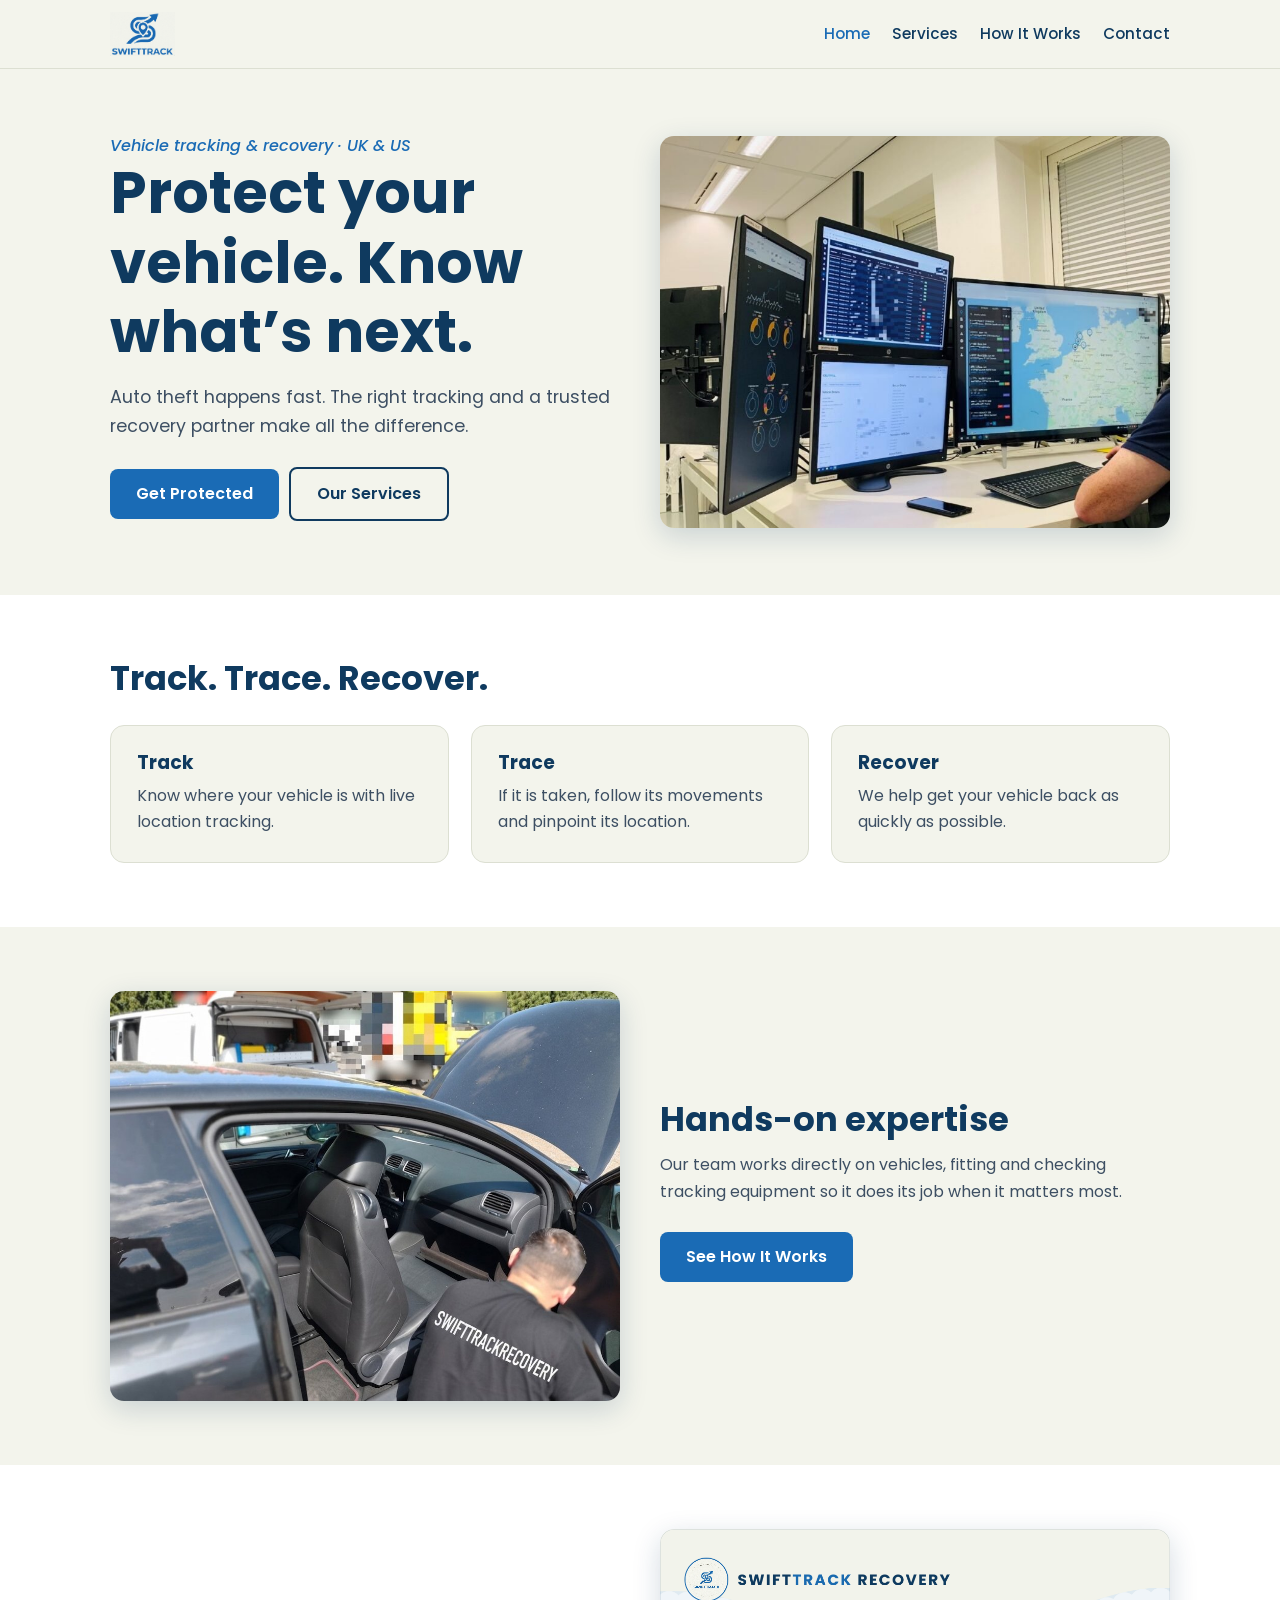
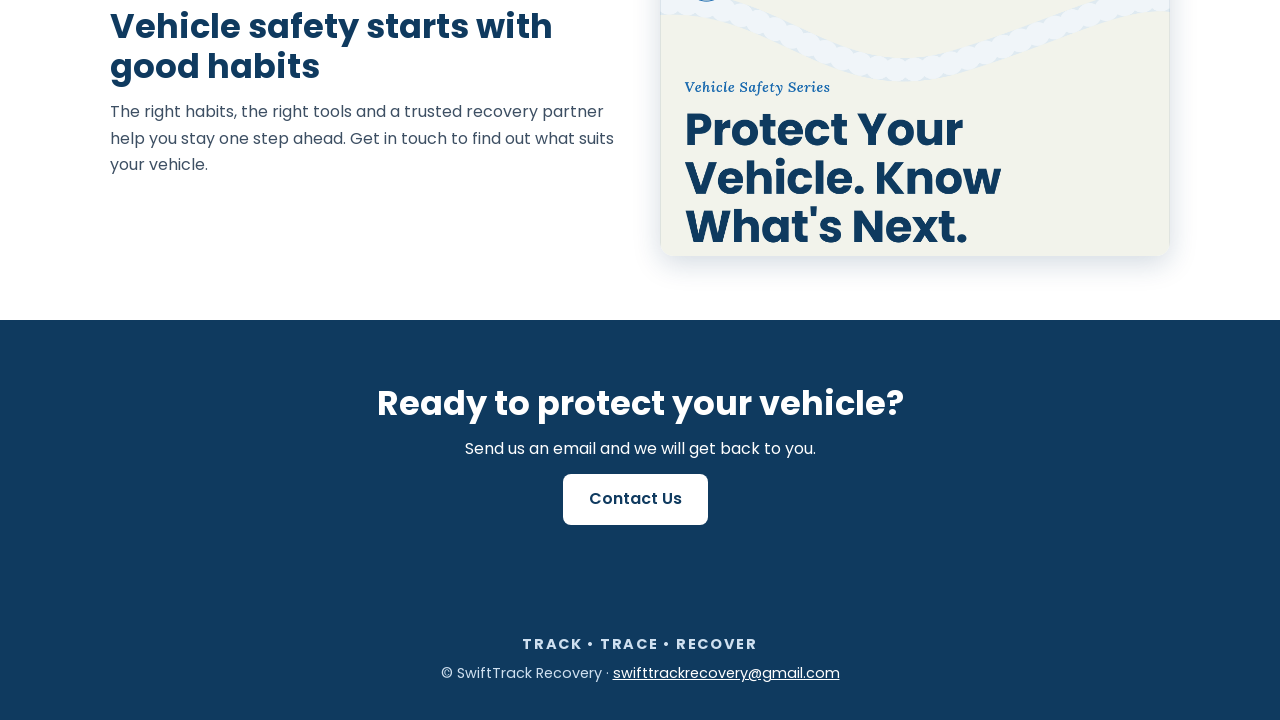
<file: index.html>
<!DOCTYPE html>
<html lang="en"><head><meta charset="utf-8"><meta name="viewport" content="width=device-width,initial-scale=1">
<title>SwiftTrack Recovery | Vehicle Tracking & Stolen Vehicle Recovery</title><meta name="description" content="SwiftTrack Recovery provides vehicle tracking and stolen vehicle recovery in the UK and US. Track, trace, recover.">
<link rel="icon" href="images/favicon.png"><link rel="stylesheet" href="css/style.css">
<link href="https://fonts.googleapis.com/css2?family=Poppins:wght@400;500;600;700&display=swap" rel="stylesheet"></head>
<body><header><div class="wrap"><a href="index.html"><img src="images/logo.png" alt="SwiftTrack Recovery"></a>
<button id="menu" aria-label="Menu">&#9776;</button><nav><a href="index.html" class=on>Home</a><a href="services.html">Services</a><a href="how-it-works.html">How It Works</a><a href="contact.html">Contact</a></nav></div></header>

<section class="hero"><div class="wrap"><div><span class="kicker">Vehicle tracking &amp; recovery &middot; UK &amp; US</span>
<h1>Protect your vehicle. Know what&rsquo;s next.</h1><p>Auto theft happens fast. The right tracking and a trusted recovery partner make all the difference.</p>
<a class="btn" href="contact.html">Get Protected</a><a class="btn o" href="services.html">Our Services</a></div>
<img class="photo" src="images/monitoring.jpg" alt="Tracking operator monitoring vehicle locations on a map"></div></section>
<section class="alt"><div class="wrap"><h2>Track. Trace. Recover.</h2><div class="cards">
<div class="card"><h3>Track</h3><p>Know where your vehicle is with live location tracking.</p></div>
<div class="card"><h3>Trace</h3><p>If it is taken, follow its movements and pinpoint its location.</p></div>
<div class="card"><h3>Recover</h3><p>We help get your vehicle back as quickly as possible.</p></div></div></div></section>
<section><div class="wrap split"><img class="photo" src="images/technician.jpg" alt="SwiftTrack technician working inside a vehicle">
<div><h2>Hands-on expertise</h2><p>Our team works directly on vehicles, fitting and checking tracking equipment so it does its job when it matters most.</p><br><a class="btn" href="how-it-works.html">See How It Works</a></div></div></section>
<section class="alt"><div class="wrap split"><div><h2>Vehicle safety starts with good habits</h2><p>The right habits, the right tools and a trusted recovery partner help you stay one step ahead. Get in touch to find out what suits your vehicle.</p></div>
<img class="photo" src="images/safety.png" alt="Protect your vehicle. Know what's next."></div></section><section class="cta"><div class="wrap"><h2>Ready to protect your vehicle?</h2><p>Send us an email and we will get back to you.</p><a class="btn" href="contact.html">Contact Us</a></div></section>
<footer><div class="wrap"><b>TRACK &bull; TRACE &bull; RECOVER</b>&copy; SwiftTrack Recovery &middot; <a data-email="text" href="contact.html">Email us</a></div></footer>
<script src="js/main.js"></script></body></html>
</file>
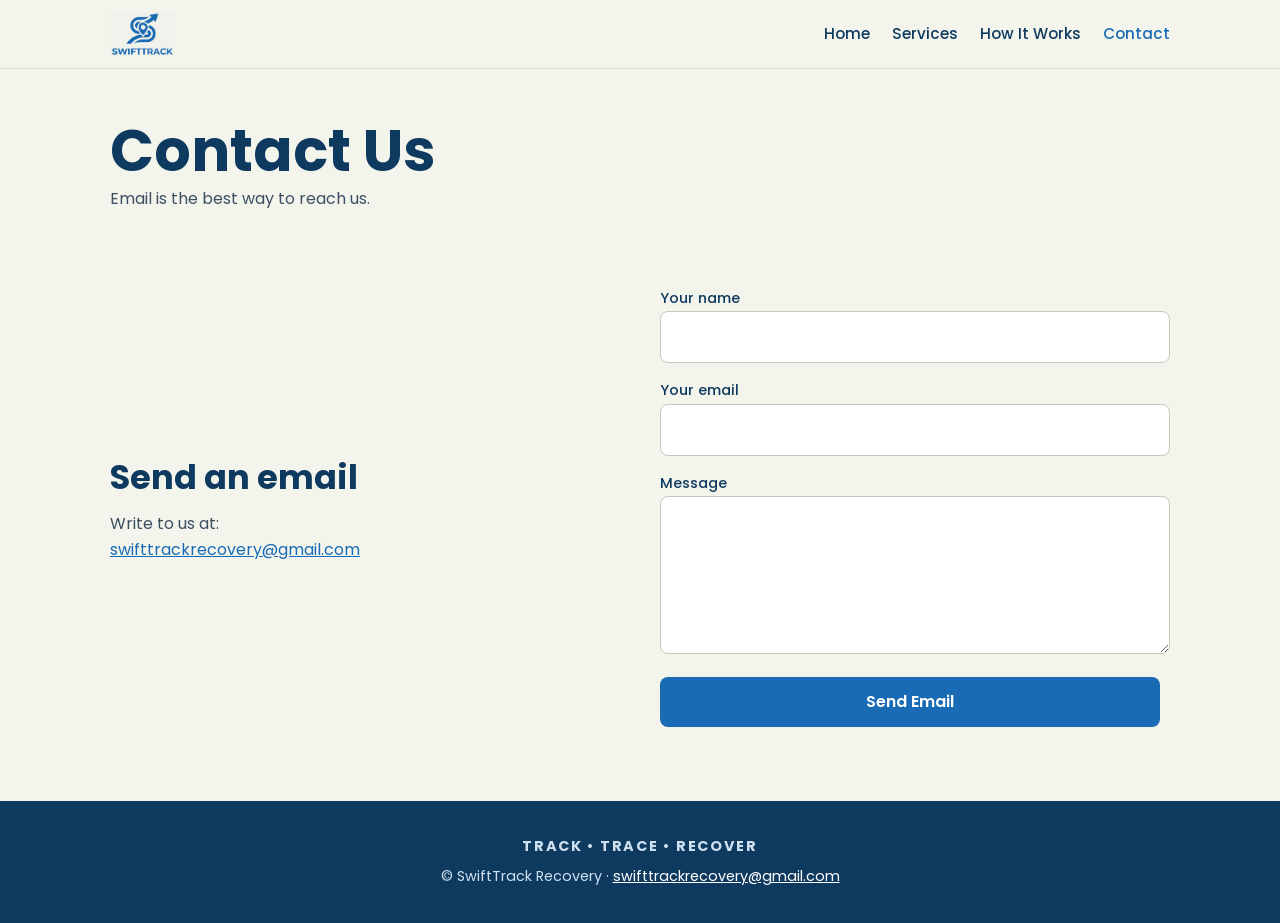
<file: contact.html>
<!DOCTYPE html>
<html lang="en"><head><meta charset="utf-8"><meta name="viewport" content="width=device-width,initial-scale=1">
<title>Contact | SwiftTrack Recovery</title><meta name="description" content="Email SwiftTrack Recovery about vehicle tracking and stolen vehicle recovery.">
<link rel="icon" href="images/favicon.png"><link rel="stylesheet" href="css/style.css">
<link href="https://fonts.googleapis.com/css2?family=Poppins:wght@400;500;600;700&display=swap" rel="stylesheet"></head>
<body><header><div class="wrap"><a href="index.html"><img src="images/logo.png" alt="SwiftTrack Recovery"></a>
<button id="menu" aria-label="Menu">&#9776;</button><nav><a href="index.html">Home</a><a href="services.html">Services</a><a href="how-it-works.html">How It Works</a><a href="contact.html" class=on>Contact</a></nav></div></header>

<section class="page-head"><div class="wrap"><h1>Contact Us</h1><p>Email is the best way to reach us.</p></div></section>
<section><div class="wrap split"><div><h2>Send an email</h2><p>Write to us at:</p><p><a data-email="text" href="#"><b>Email us</b></a></p></div>
<form id="contact-form"><div><label for="n">Your name</label><input id="n" name="name" required></div>
<div><label for="e">Your email</label><input id="e" name="email" type="email" required></div>
<div><label for="m">Message</label><textarea id="m" name="message" rows="5" required></textarea></div>
<button class="btn" type="submit">Send Email</button></form></div></section>
<footer><div class="wrap"><b>TRACK &bull; TRACE &bull; RECOVER</b>&copy; SwiftTrack Recovery &middot; <a data-email="text" href="contact.html">Email us</a></div></footer>
<script src="js/main.js"></script></body></html>
</file>
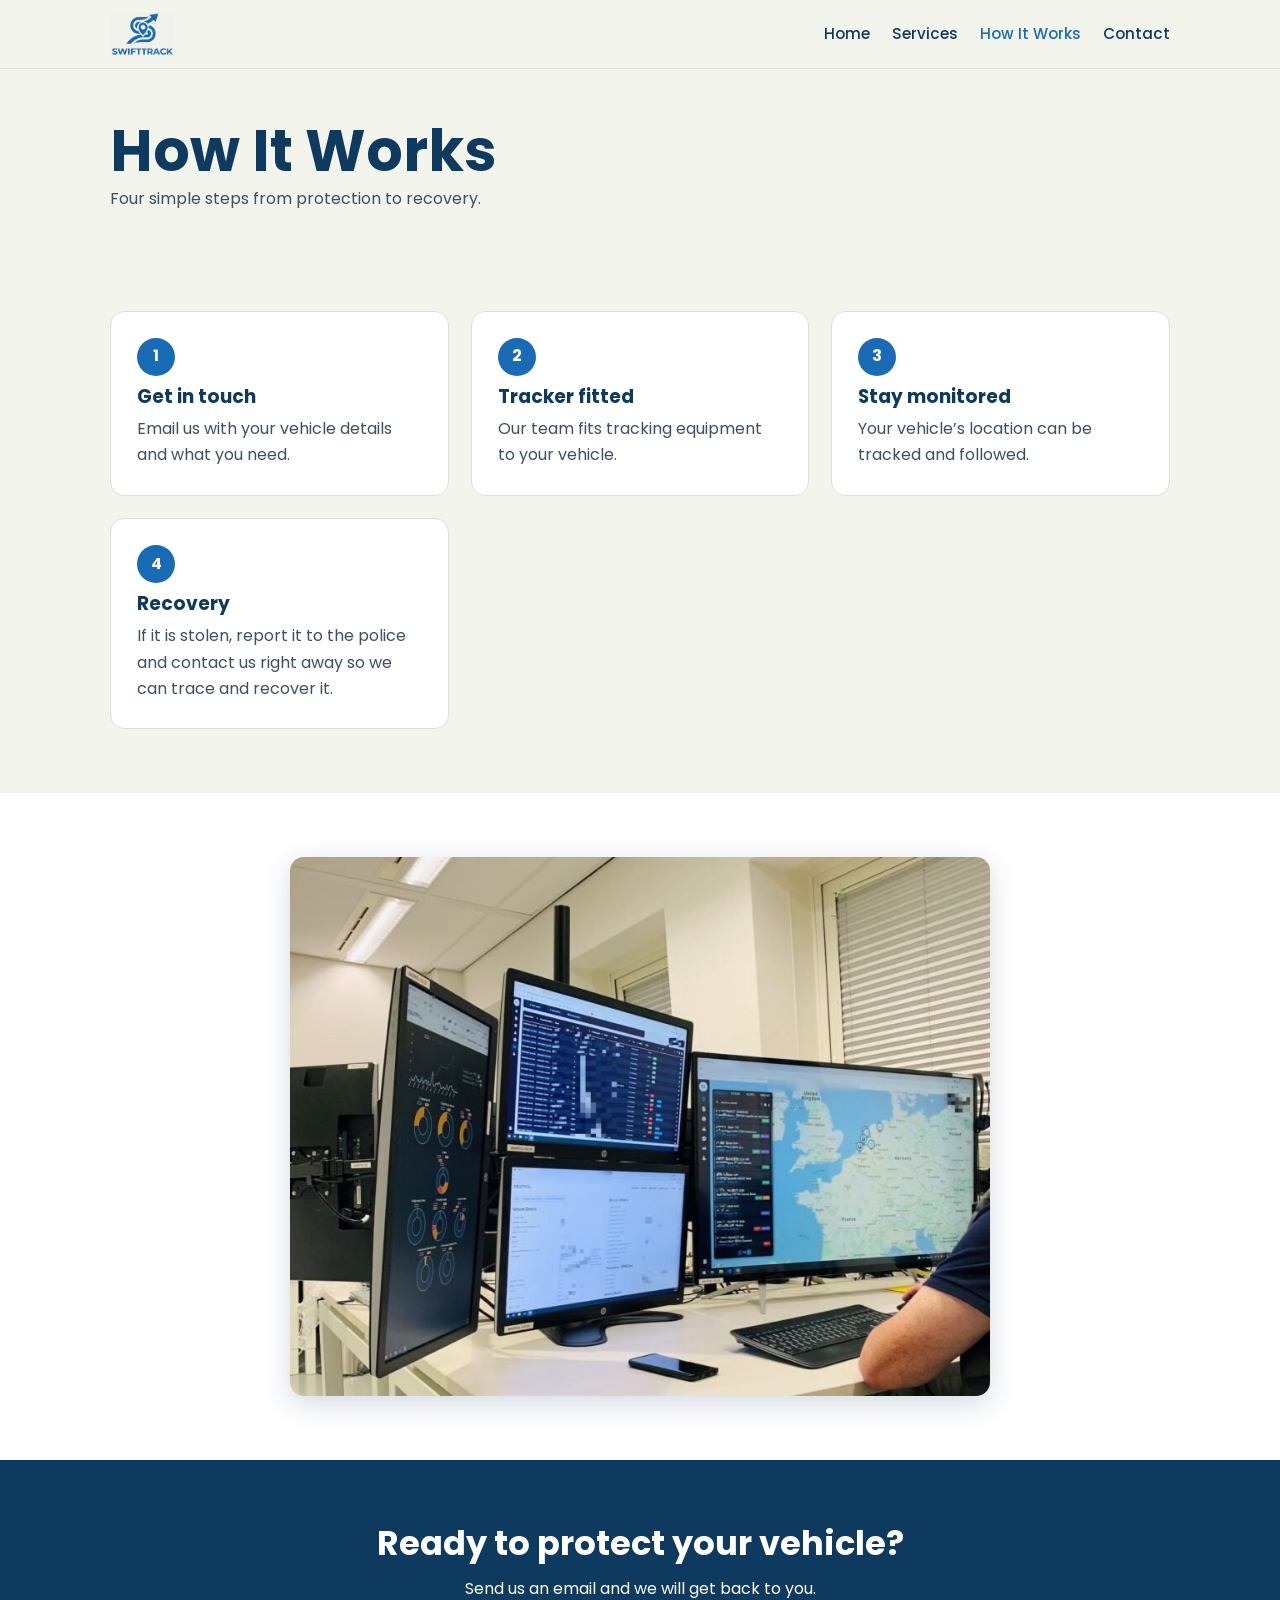
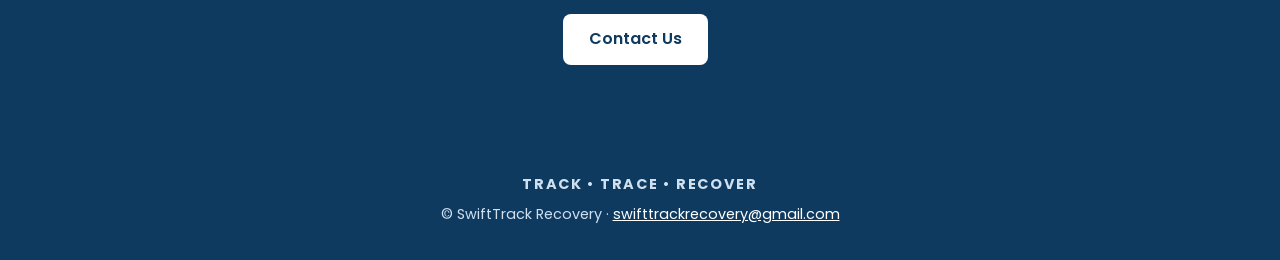
<file: how-it-works.html>
<!DOCTYPE html>
<html lang="en"><head><meta charset="utf-8"><meta name="viewport" content="width=device-width,initial-scale=1">
<title>How It Works | SwiftTrack Recovery</title><meta name="description" content="How SwiftTrack vehicle tracking and recovery works, step by step.">
<link rel="icon" href="images/favicon.png"><link rel="stylesheet" href="css/style.css">
<link href="https://fonts.googleapis.com/css2?family=Poppins:wght@400;500;600;700&display=swap" rel="stylesheet"></head>
<body><header><div class="wrap"><a href="index.html"><img src="images/logo.png" alt="SwiftTrack Recovery"></a>
<button id="menu" aria-label="Menu">&#9776;</button><nav><a href="index.html">Home</a><a href="services.html">Services</a><a href="how-it-works.html" class=on>How It Works</a><a href="contact.html">Contact</a></nav></div></header>

<section class="page-head"><div class="wrap"><h1>How It Works</h1><p>Four simple steps from protection to recovery.</p></div></section>
<section><div class="wrap"><div class="cards"><div class="card"><span class="num">1</span><h3>Get in touch</h3><p>Email us with your vehicle details and what you need.</p></div><div class="card"><span class="num">2</span><h3>Tracker fitted</h3><p>Our team fits tracking equipment to your vehicle.</p></div><div class="card"><span class="num">3</span><h3>Stay monitored</h3><p>Your vehicle&rsquo;s location can be tracked and followed.</p></div><div class="card"><span class="num">4</span><h3>Recovery</h3><p>If it is stolen, report it to the police and contact us right away so we can trace and recover it.</p></div></div></div></section>
<section class="alt"><div class="wrap"><img class="photo" style="max-width:700px;margin:auto" src="images/monitoring.jpg" alt="Monitoring screens showing vehicle locations"></div></section><section class="cta"><div class="wrap"><h2>Ready to protect your vehicle?</h2><p>Send us an email and we will get back to you.</p><a class="btn" href="contact.html">Contact Us</a></div></section>
<footer><div class="wrap"><b>TRACK &bull; TRACE &bull; RECOVER</b>&copy; SwiftTrack Recovery &middot; <a data-email="text" href="contact.html">Email us</a></div></footer>
<script src="js/main.js"></script></body></html>
</file>
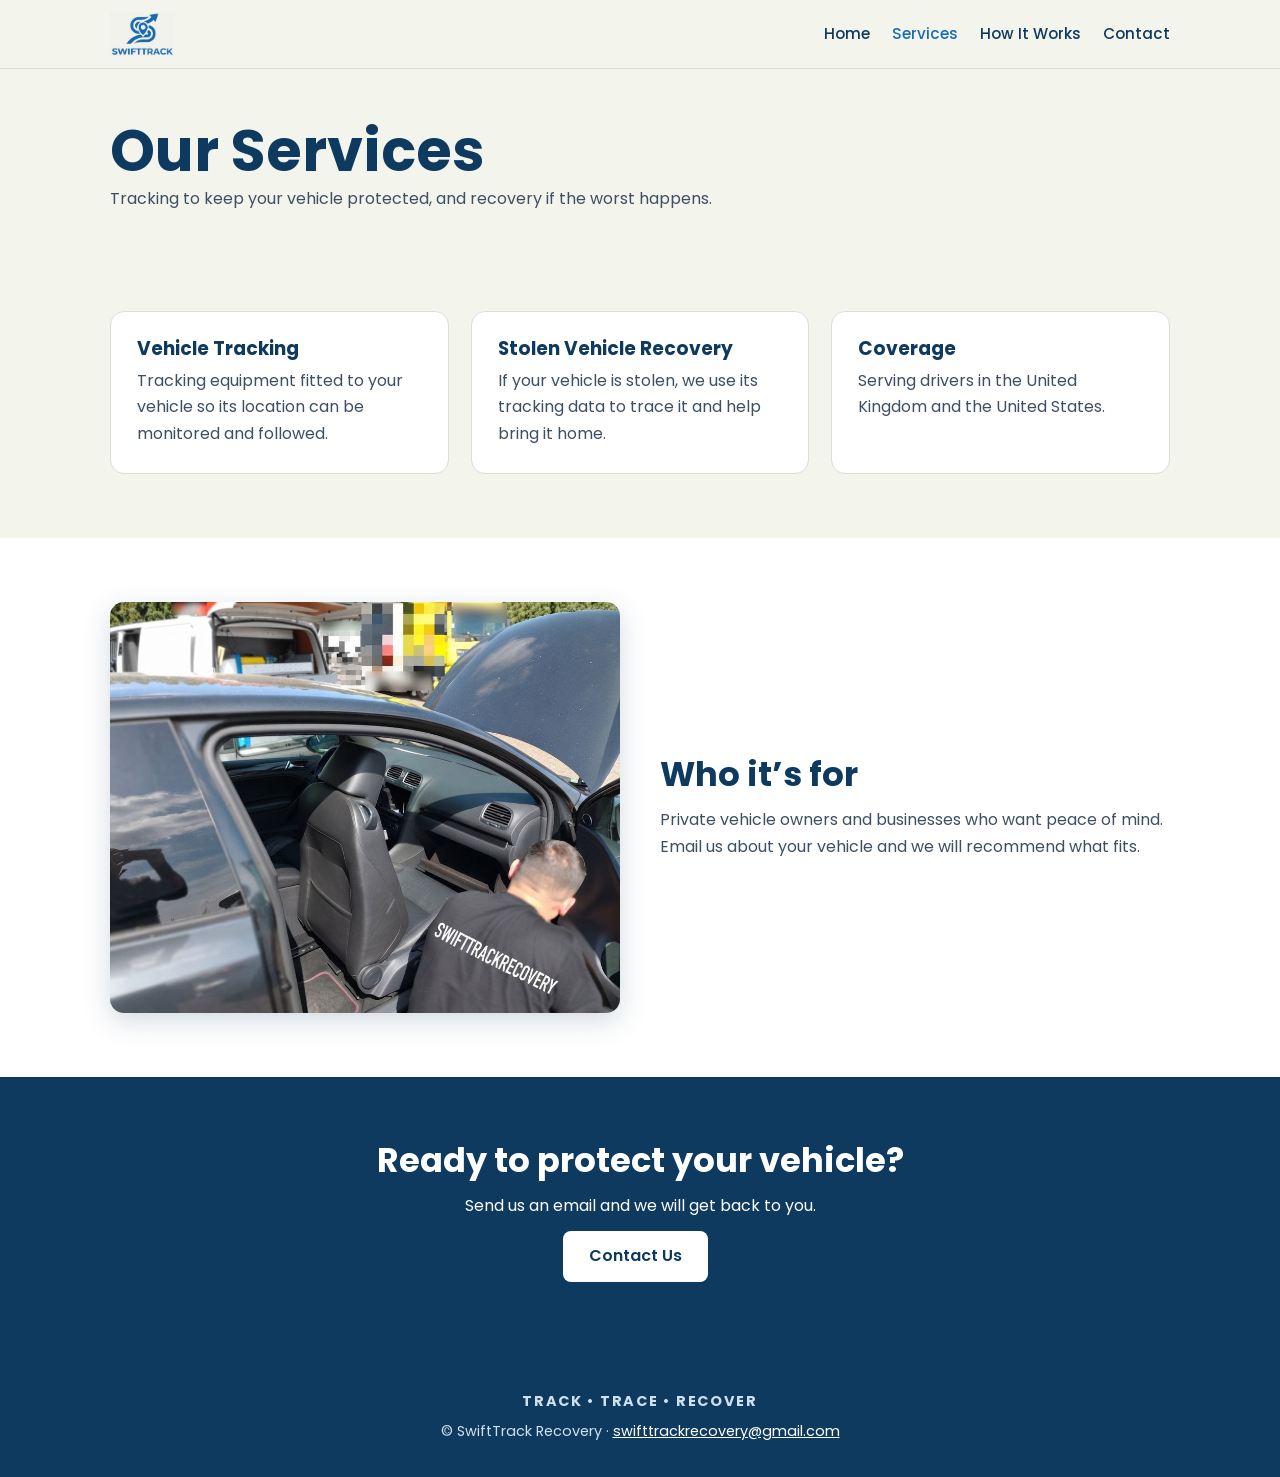
<file: services.html>
<!DOCTYPE html>
<html lang="en"><head><meta charset="utf-8"><meta name="viewport" content="width=device-width,initial-scale=1">
<title>Services | SwiftTrack Recovery</title><meta name="description" content="Vehicle tracking and stolen vehicle recovery services in the UK and US.">
<link rel="icon" href="images/favicon.png"><link rel="stylesheet" href="css/style.css">
<link href="https://fonts.googleapis.com/css2?family=Poppins:wght@400;500;600;700&display=swap" rel="stylesheet"></head>
<body><header><div class="wrap"><a href="index.html"><img src="images/logo.png" alt="SwiftTrack Recovery"></a>
<button id="menu" aria-label="Menu">&#9776;</button><nav><a href="index.html">Home</a><a href="services.html" class=on>Services</a><a href="how-it-works.html">How It Works</a><a href="contact.html">Contact</a></nav></div></header>

<section class="page-head"><div class="wrap"><h1>Our Services</h1><p>Tracking to keep your vehicle protected, and recovery if the worst happens.</p></div></section>
<section><div class="wrap"><div class="cards">
<div class="card"><h3>Vehicle Tracking</h3><p>Tracking equipment fitted to your vehicle so its location can be monitored and followed.</p></div>
<div class="card"><h3>Stolen Vehicle Recovery</h3><p>If your vehicle is stolen, we use its tracking data to trace it and help bring it home.</p></div>
<div class="card"><h3>Coverage</h3><p>Serving drivers in the United Kingdom and the United States.</p></div></div></div></section>
<section class="alt"><div class="wrap split"><img class="photo" src="images/technician.jpg" alt="SwiftTrack technician at work"><div><h2>Who it&rsquo;s for</h2><p>Private vehicle owners and businesses who want peace of mind. Email us about your vehicle and we will recommend what fits.</p></div></div></section><section class="cta"><div class="wrap"><h2>Ready to protect your vehicle?</h2><p>Send us an email and we will get back to you.</p><a class="btn" href="contact.html">Contact Us</a></div></section>
<footer><div class="wrap"><b>TRACK &bull; TRACE &bull; RECOVER</b>&copy; SwiftTrack Recovery &middot; <a data-email="text" href="contact.html">Email us</a></div></footer>
<script src="js/main.js"></script></body></html>
</file>
<file: css/style.css>
:root{--navy:#0f3a5f;--blue:#1a6bb5;--bg:#f3f4ec;--ink:#3d4f63;--card:#fff}
*{box-sizing:border-box;margin:0}
body{font-family:Poppins,system-ui,-apple-system,Segoe UI,Arial,sans-serif;background:var(--bg);color:var(--ink);line-height:1.65}
img{max-width:100%;display:block}a{color:var(--blue)}
.wrap{max-width:1100px;margin:auto;padding:0 20px}
header{background:var(--bg);border-bottom:1px solid #dcdfd2;position:sticky;top:0;z-index:5}
header .wrap{display:flex;align-items:center;justify-content:space-between;height:68px}
header img{height:44px}
nav a{margin-left:22px;text-decoration:none;color:var(--navy);font-weight:500;font-size:.95rem}
nav a.on,nav a:hover{color:var(--blue)}
#menu{display:none;background:none;border:0;font-size:1.8rem;color:var(--navy)}
h1,h2,h3{color:var(--navy);line-height:1.2}
h1{font-size:clamp(2.2rem,5vw,3.6rem);font-weight:700}h2{font-size:clamp(1.6rem,3vw,2.1rem);margin-bottom:12px}
section{padding:64px 0}.alt{background:#fff}
.hero .wrap,.split{display:grid;grid-template-columns:1fr 1fr;gap:40px;align-items:center}
.hero p{margin:16px 0 26px;font-size:1.1rem}
.kicker{color:var(--blue);font-style:italic;font-weight:500}
.btn{display:inline-block;background:var(--blue);color:#fff;padding:12px 26px;border-radius:8px;text-decoration:none;font-weight:600;margin:0 10px 10px 0}
.btn.o{background:none;color:var(--navy);border:2px solid var(--navy)}
.photo{border-radius:14px;box-shadow:0 8px 28px rgba(15,58,95,.18)}
.cards{display:grid;grid-template-columns:repeat(auto-fit,minmax(250px,1fr));gap:22px;margin-top:26px}
.card{background:var(--card);border:1px solid #dcdfd2;border-radius:14px;padding:26px}
.alt .card{background:var(--bg)}.card h3{margin-bottom:8px}
.num{display:inline-grid;place-items:center;width:38px;height:38px;border-radius:50%;background:var(--blue);color:#fff;font-weight:700;margin-bottom:10px}
.cta{background:var(--navy);color:#fff;text-align:center}.cta h2{color:#fff}.cta .btn{background:#fff;color:var(--navy);margin-top:12px}
.page-head{padding:48px 0 8px}
form{display:grid;gap:14px}label{font-weight:500;color:var(--navy);font-size:.9rem}
input,textarea{width:100%;padding:12px;border:1px solid #c5cabb;border-radius:8px;font:inherit;background:#fff}
button.btn{border:0;cursor:pointer;font:inherit;font-weight:600;color:#fff;background:var(--blue)}
footer{background:var(--navy);color:#cfe0f0;padding:34px 0;text-align:center;font-size:.9rem}
footer a{color:#fff}footer b{letter-spacing:.12em;display:block;margin-bottom:6px}
@media(max-width:800px){.hero .wrap,.split{grid-template-columns:1fr}section{padding:44px 0}
#menu{display:block}nav{display:none;position:absolute;top:68px;left:0;right:0;background:var(--bg);padding:10px 20px 16px;border-bottom:1px solid #dcdfd2}
nav.open{display:block}nav a{display:block;margin:0;padding:10px 0}}
</file>
